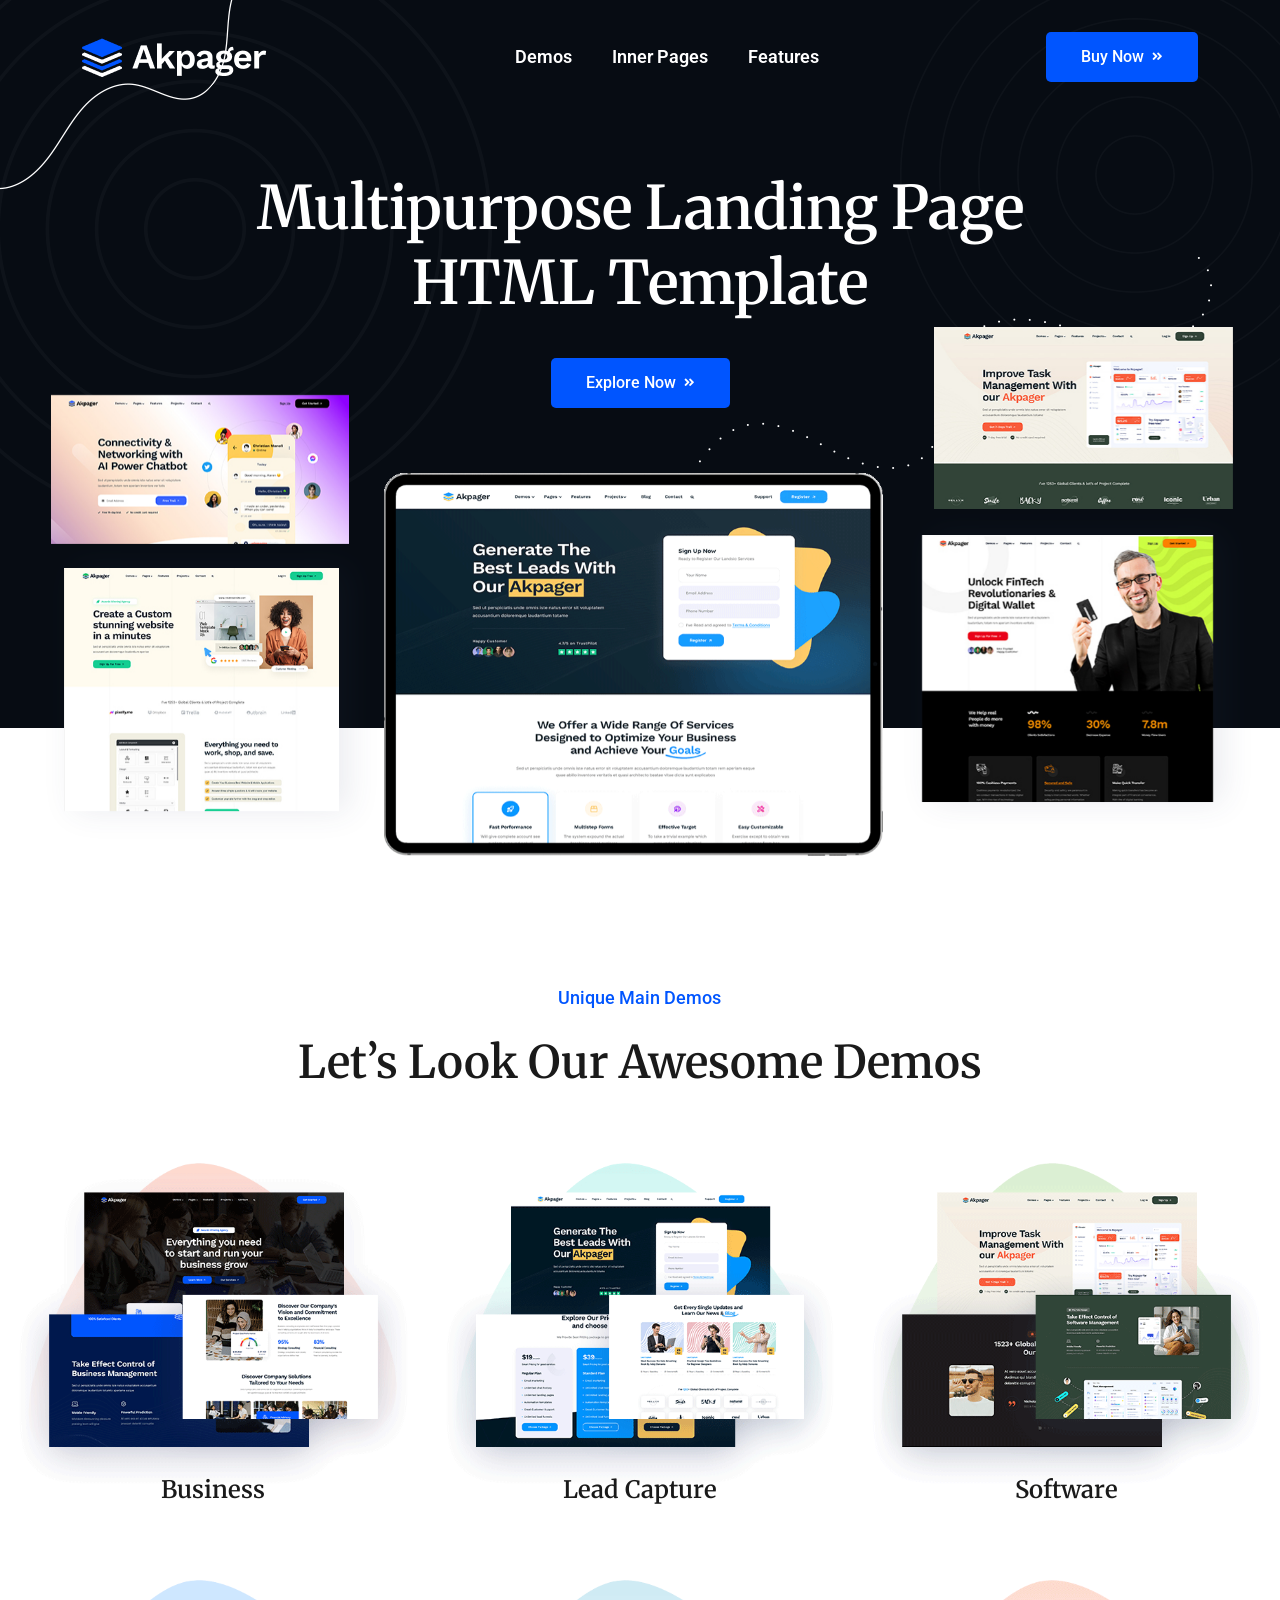
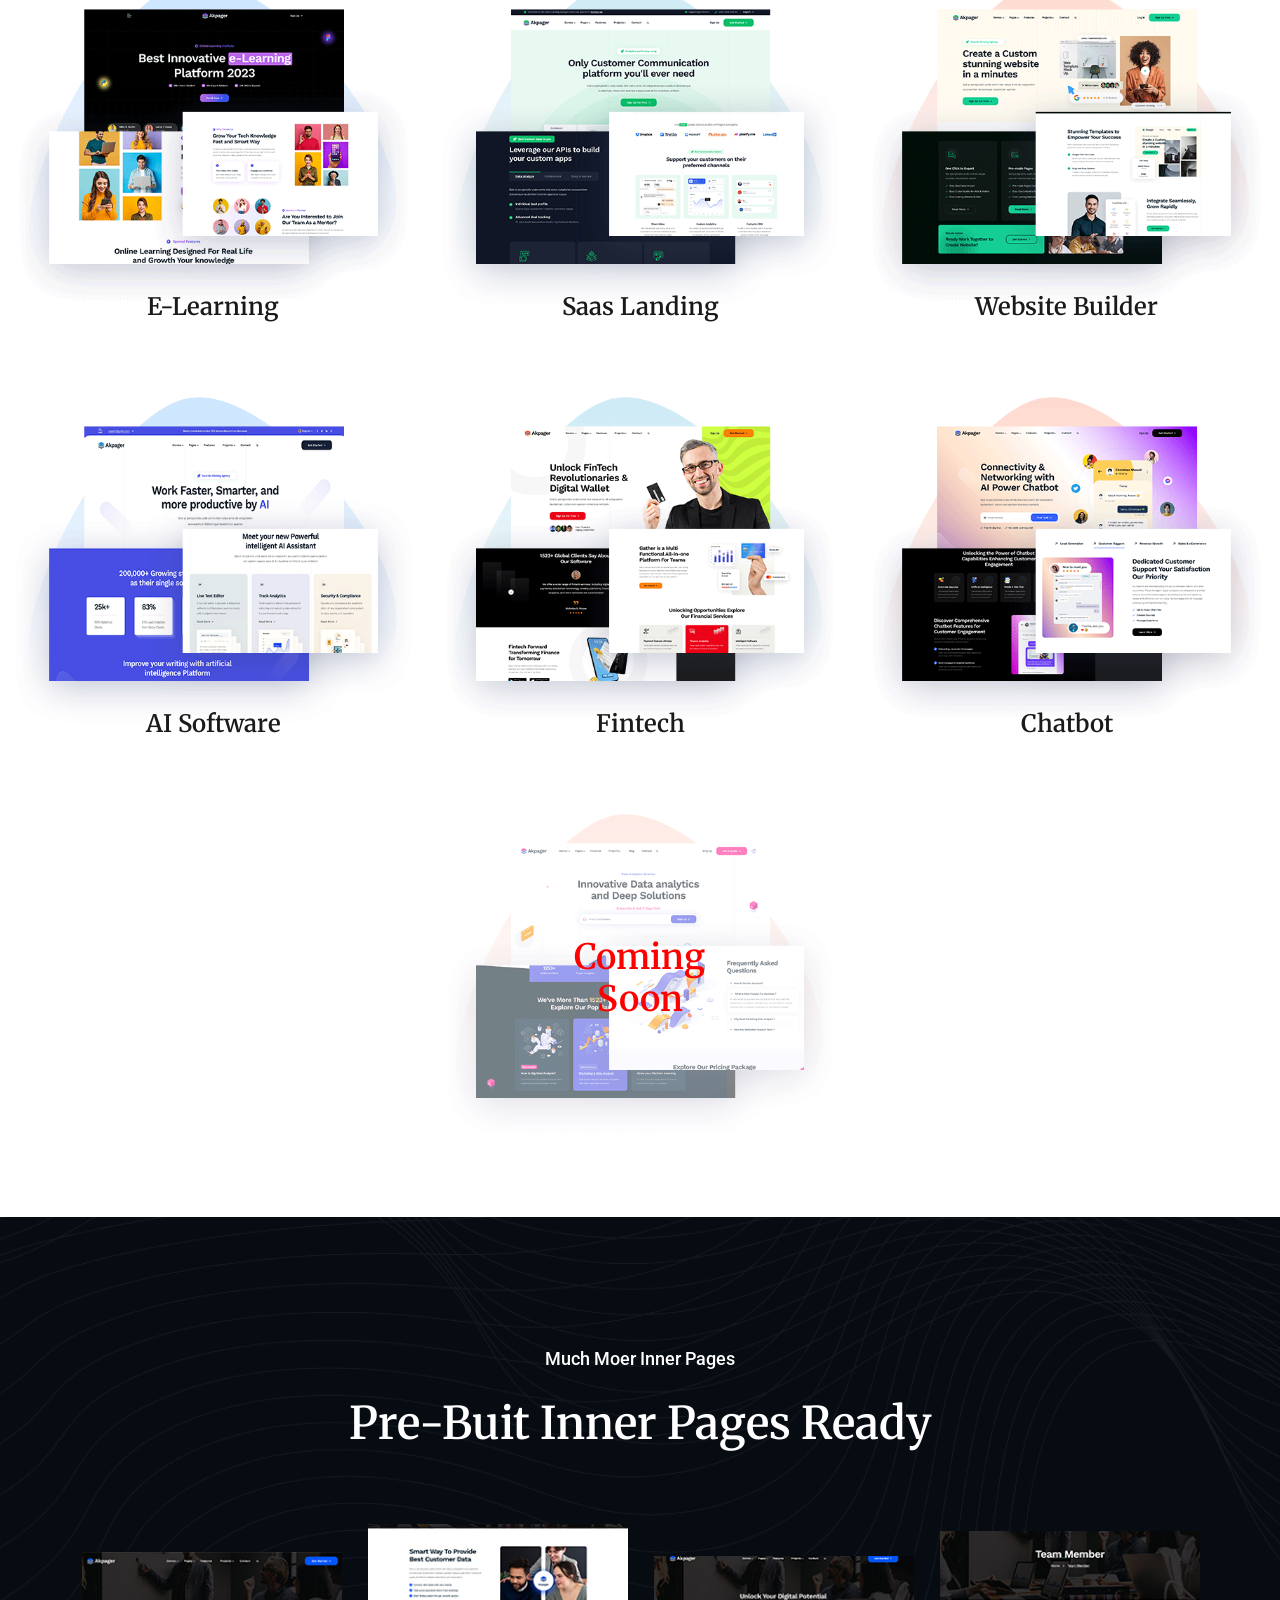
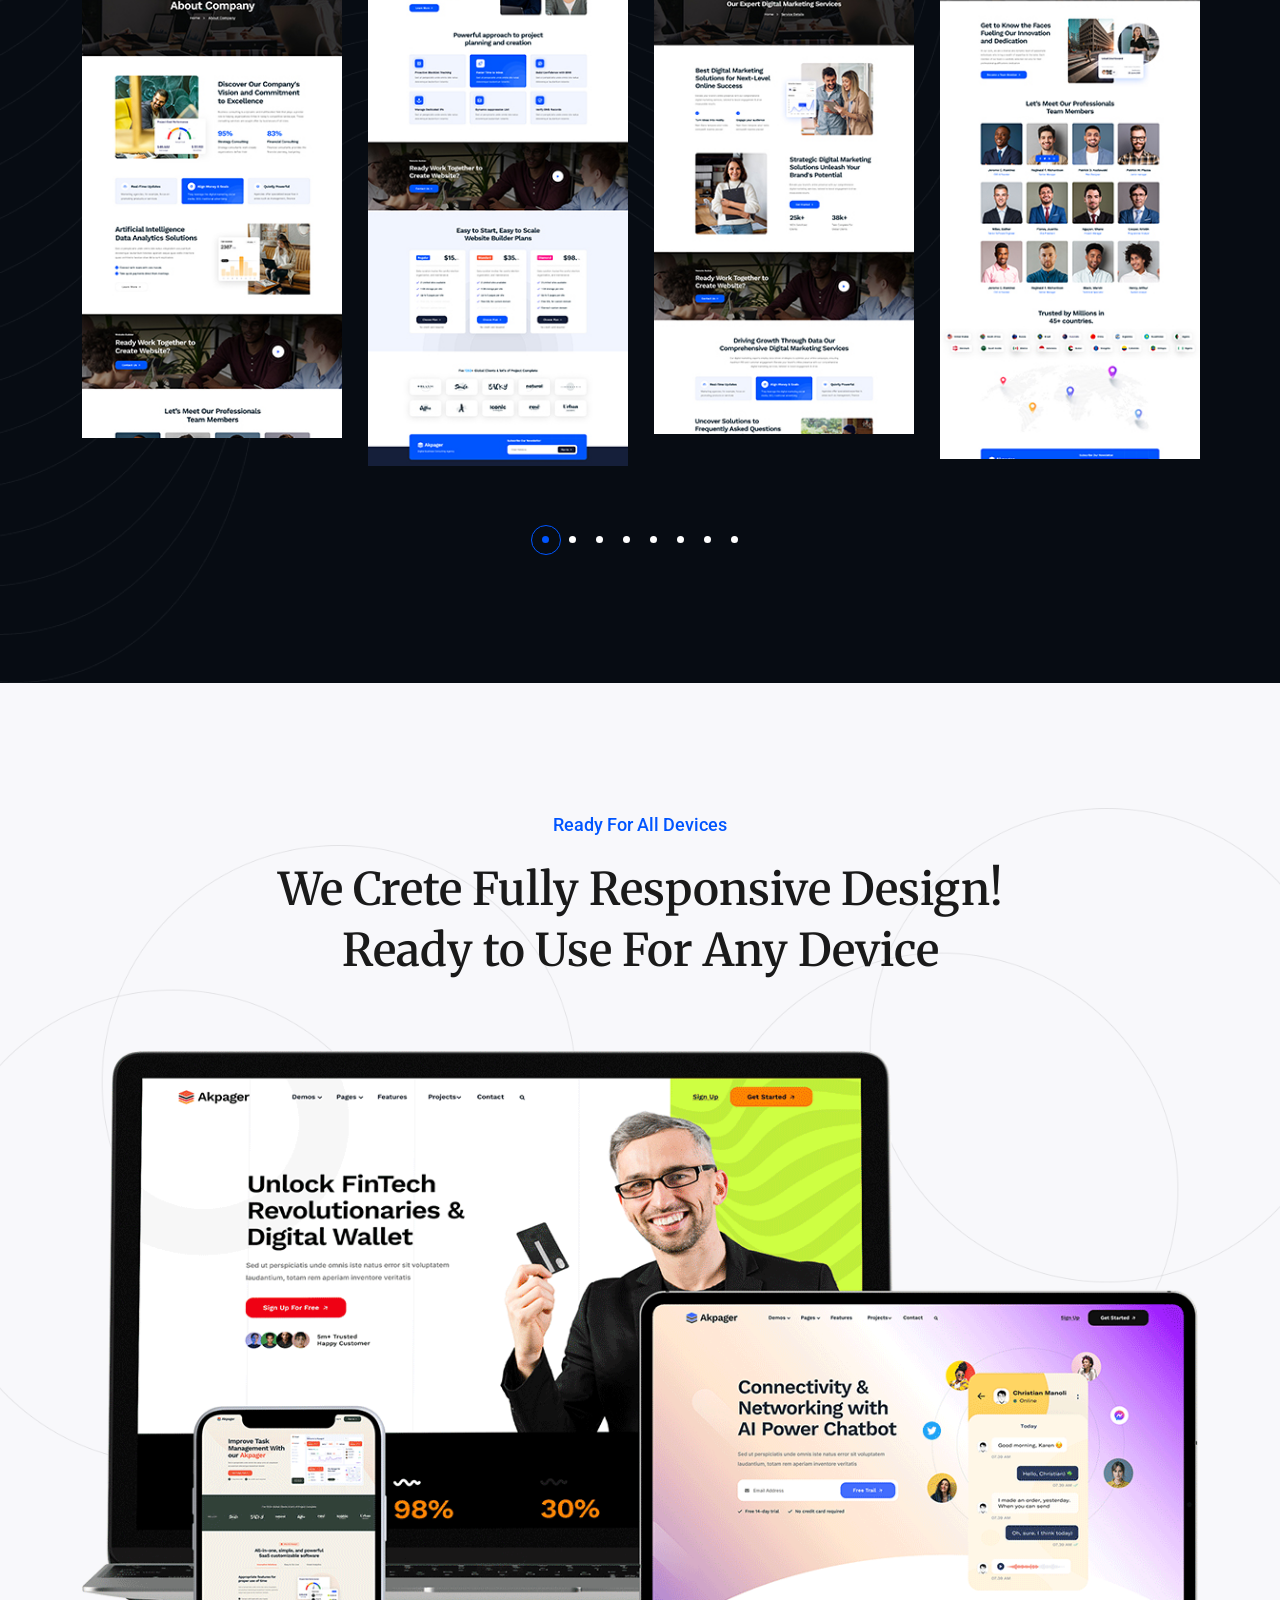
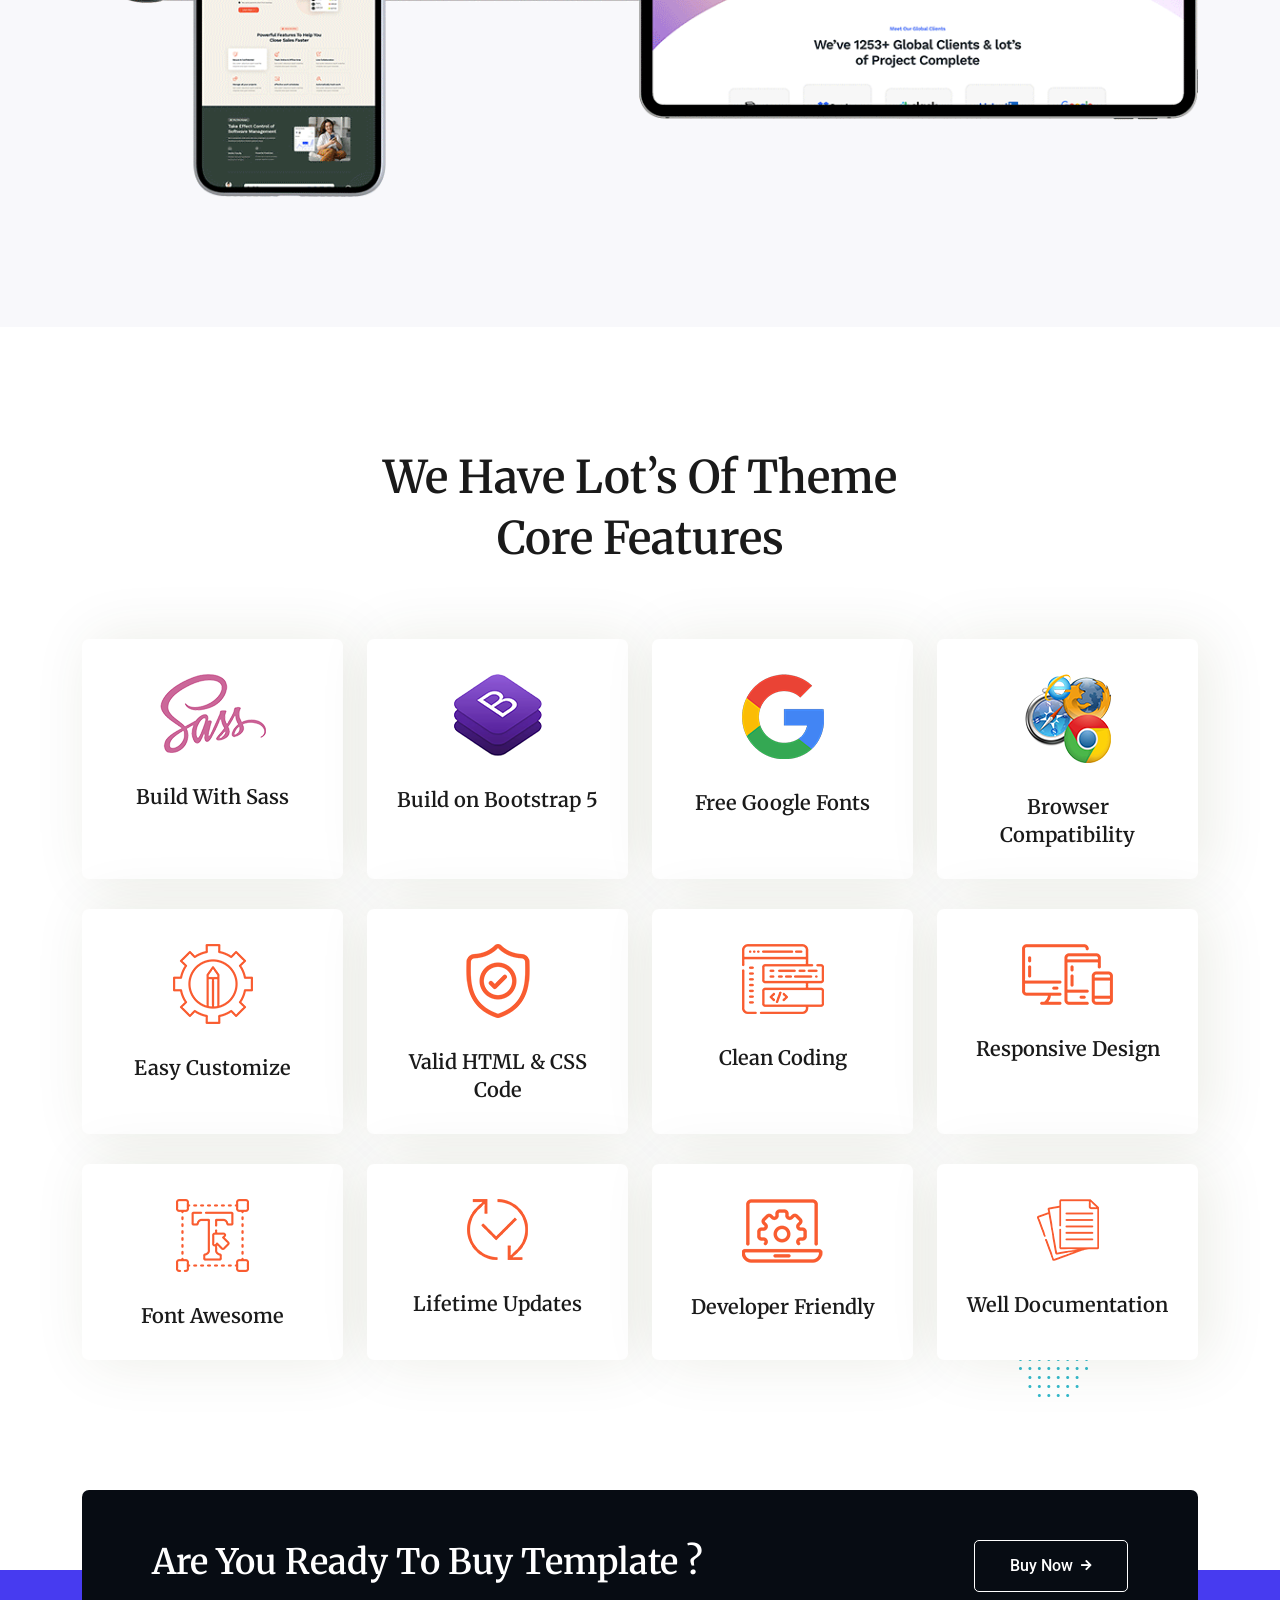
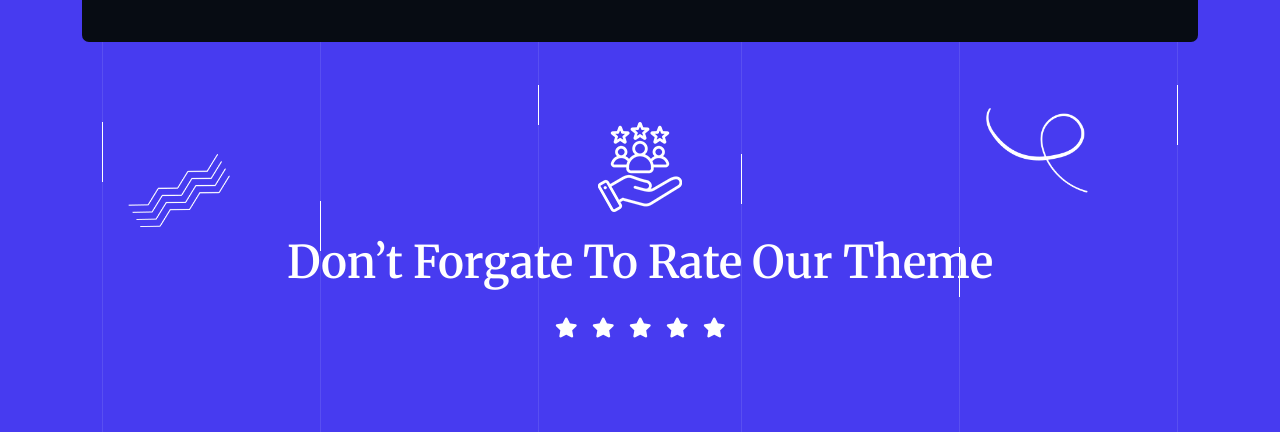
<file: index.html>
<!DOCTYPE html>
<html lang="en">


<!-- Mirrored from webtendtheme.net/html/2024/akpager_landing_html/index.html by HTTrack Website Copier/3.x [XR&CO'2014], Fri, 17 May 2024 14:06:58 GMT -->
<head>
    <meta charset="UTF-8">
    <meta http-equiv="X-UA-Compatible" content="IE=edge">
    <meta name="viewport" content="width=device-width, initial-scale=1, maximum-scale=1">

    <title>Akpager - Multipurpose Landing Page HTML Template</title>

    <link rel="shortcut icon" href="assets/img/favicon.png" type="image/x-icon">
    <link href="https://fonts.googleapis.com/css2?family=Merriweather:wght@400;700&amp;family=Roboto:wght@400;500;700&amp;display=swap" rel="stylesheet">
    <link rel="stylesheet" href="assets/css/fontawesome.5.9.0.min.css">
    <link rel="stylesheet" href="assets/css/animate.min.css">
    <link rel="stylesheet" href="assets/css/bootstrap.min.css">
    <link rel="stylesheet" href="assets/css/spacing.min.css">
    <link rel="stylesheet" href="assets/css/slick.min.css">
    <link rel="stylesheet" href="assets/css/menu.css">
    <link rel="stylesheet" href="assets/css/style.css">
    <link rel="stylesheet" href="assets/css/responsive.css">


    <!--[if lt IE 9]><script src="https://cdnjs.cloudflare.com/ajax/libs/html5shiv/3.7.3/html5shiv.js"></script><![endif]-->
    <!--[if lt IE 9]><script src="js/respond.js"></script><![endif]-->

</head>

<body>

    <div class="page-wrapper">

        <!-- Preloader -->
        <div class="preloader">
            <img class="preloader-image" src="assets/img/preloader.png" alt="Preloader">
        </div>


        <!-- Header Part Start -->
        <header class="main-header menu-absolute">
           
            <!--Header-Upper-->
            <div class="header-upper py-30">
                <div class="container clearfix">

                    <div class="header-inner">
                        <div class="logo-outer">
                            <div class="logo"><a href="index.html"><img src="assets/img/logo.png" alt="Logo"></a></div>
                        </div>
                        
                        <div class="nav-outer clearfix">
                            <!-- Main Menu -->
                            <nav class="main-menu navbar-expand-lg">
                                <div class="navbar-header">
                                   <div class="logo-mobile"><a href="index.html"><img src="assets/img/logo.png" alt="Logo"></a></div>
                                    <!-- Toggle Button -->
                                    <button type="button" class="navbar-toggle" data-bs-toggle="collapse" data-bs-target=".navbar-collapse">
                                        <span class="icon-bar"></span>
                                        <span class="icon-bar"></span>
                                        <span class="icon-bar"></span>
                                    </button>
                                </div>

                                <div class="navbar-collapse collapse clearfix">
                                    <ul class="navigation clearfix">
                                        <li><a href="#demos">Demos</a></li>
                                        <li><a href="#innerPages">Inner pages</a></li>
                                        <li><a href="#features">Features</a></li>
                                    </ul>
                                </div>

                            </nav>
                            <!-- Main Menu End-->
                        </div>
                        
                        <div class="header-btn">
                            <a href="https://themeforest.net/item/akpager-multipurpose-landing-page-html-template/50766606" class="theme-btn">Buy Now <i class="fas fa-angle-double-right"></i></a>
                        </div>
                    </div>

                </div>
            </div>
            <!--End Header Upper-->

        </header>
        <!-- Header Part End -->
        
        
        <!-- Hero Part Start -->
        <section class="hero-section pt-170 rpt-140 mb-100">
            <div class="container">
                <div class="row justify-content-center">
                    <div class="col-xl-10">
                        <div class="hero-content text-white text-center">
                            <h1>Multipurpose Landing Page HTML Template</h1>
                            <a href="https://webtendtheme.net/html/2024/akpager/index2.html" class="theme-btn mt-30">Explore Now <i class="fas fa-angle-double-right"></i></a>
                        </div>
                    </div>
                </div>
            </div>

            <div class="hero-images" id="scene">
                <div class="one" data-depth="0.2">
                    <img class="wow slideInnew delay-0-2s" src="assets/img/hero/hero1.jpg" alt="hero img">
                </div>
                <div class="two" data-depth="0.3">
                    <img class="wow slideInnew delay-0-3s" src="assets/img/hero/hero2.jpg" alt="hero img">
                </div>
                <div class="three" data-depth="0.6">
                    <img class="wow slideInnew delay-0-4s" src="assets/img/hero/hero3.png" alt="hero img">
                </div>
                <div class="four" data-depth="0.4">
                    <img class="wow slideInnew delay-0-5s" src="assets/img/hero/hero4.jpg" alt="hero img">
                </div>
                <div class="five" data-depth="0.5">
                    <img class="wow slideInnew delay-0-5s" src="assets/img/hero/hero5.jpg" alt="hero img">
                </div>
            </div>

            <div class="hero-shapes">
                <img class="one" src="assets/img/hero/circle-one.png" alt="Shape">
                <img class="two" src="assets/img/hero/wave-one.png" alt="Shape">
                <img class="three" src="assets/img/hero/circle-two.png" alt="Shape">
                <img class="four" src="assets/img/hero/wave-two.png" alt="Shape">
            </div>
        </section>
        <!-- Hero Part End -->
        
        
        <!-- Demo Sections Start -->
        <section id="demos" class="demo-section pt-30">
            <div class="container-fluid">
                <div class="row justify-content-center">
                    <div class="col-lg-8">
                        <div class="section-title text-center mb-70">
                            <span class="sub-title">Unique Main Demos</span>
                            <h2>Let’s Look Our Awesome Demos</h2>
                        </div>
                    </div>
                </div>
               
                <div class="row justify-content-center">
                    <div class="col-lg-4 col-md-6">
                        <div class="single-hp-item">
                            <a href="https://webtendtheme.net/html/2024/akpager/index.html">
                                <img src="assets/img/hp/hp1.png" alt="Home Page">
                                <h4>Business</h4>
                            </a>
                        </div>
                    </div>
                    <div class="col-lg-4 col-md-6">
                        <div class="single-hp-item">
                            <a href="https://webtendtheme.net/html/2024/akpager/index2.html">
                                <img src="assets/img/hp/hp2.png" alt="Home Page">
                                <h4>Lead Capture</h4>
                            </a>
                        </div>
                    </div>
                    
                    <div class="col-lg-4 col-md-6">
                        <div class="single-hp-item">
                            <a href="https://webtendtheme.net/html/2024/akpager/index3.html">
                                <img src="assets/img/hp/hp3.png" alt="Home Page">
                                <h4>Software</h4>
                            </a>
                        </div>
                    </div>
                    
                    <div class="col-lg-4 col-md-6">
                        <div class="single-hp-item">
                            <a href="https://webtendtheme.net/html/2024/akpager/index3.html">
                                <img src="assets/img/hp/hp4.png" alt="Home Page">
                                <h4>E-Learning </h4>
                            </a>
                        </div>
                    </div>
                    
                    <div class="col-lg-4 col-md-6">
                        <div class="single-hp-item">
                            <a href="https://webtendtheme.net/html/2024/akpager/index5.html">
                                <img src="assets/img/hp/hp5.png" alt="Home Page">
                                <h4>Saas Landing</h4>
                            </a>
                        </div>
                    </div>
                    
                    <div class="col-lg-4 col-md-6">
                        <div class="single-hp-item">
                            <a href="https://webtendtheme.net/html/2024/akpager/index7.html">
                                <img src="assets/img/hp/hp6.png" alt="Home Page">
                                <h4>Website Builder </h4>
                            </a>
                        </div>
                    </div>
                    
                    <div class="col-lg-4 col-md-6">
                        <div class="single-hp-item">
                            <a href="https://webtendtheme.net/html/2024/akpager/index6.html">
                                <img src="assets/img/hp/hp7.png" alt="Home Page">
                                <h4>AI Software</h4>
                            </a>
                        </div>
                    </div>
                    
                    <div class="col-lg-4 col-md-6">
                        <div class="single-hp-item">
                            <a href="https://webtendtheme.net/html/2024/akpager/index8.html">
                                <img src="assets/img/hp/hp8.png" alt="Home Page">
                                <h4>Fintech </h4>
                            </a>
                        </div>
                    </div>
                    
                    <div class="col-lg-4 col-md-6">
                        <div class="single-hp-item">
                            <a href="https://webtendtheme.net/html/2024/akpager/index9.html">
                                <img src="assets/img/hp/hp9.png" alt="Home Page">
                                <h4>Chatbot </h4>
                            </a>
                        </div>
                    </div>
                    
                    <div class="col-lg-4 col-md-6">
                        <div class="single-hp-item coming-item">
                            <img src="assets/img/hp/hp10.png" alt="Home Page">
                            <h3 class="coming-soon-text">Coming Soon</h3>
                        </div>
                    </div>
                    
                </div>
            </div>
            
        </section>
        <!-- Demo Sections End -->

        
        <!-- Inner pages section Start -->
        <section id="innerPages" class="inner-pages py-130" style="background-image: url(assets/img/inner/inner-pages-bg.png);">
            <div class="container">
               <div class="row justify-content-center">
                   <div class="col-lg-8">
                        <div class="section-title text-white text-center mb-70">
                            <span class="sub-title">Much Moer Inner Pages</span>
                            <h2>Pre-Buit Inner Pages Ready</h2>
                        </div>
                    </div>
               </div>
                <div class="inner-pages-slider">
                    <a href="https://webtendtheme.net/html/2024/akpager/about.html" class="inner-page-item">
                        <img src="assets/img/inner/ip1.jpg" alt="Inner Page">
                    </a>
                    <a href="https://webtendtheme.net/html/2024/akpager/team.html" class="inner-page-item">
                        <img src="assets/img/inner/ip2.jpg" alt="Inner Page">
                    </a>
                    <a href="https://webtendtheme.net/html/2024/akpager/pricing.html" class="inner-page-item">
                        <img src="assets/img/inner/ip3.jpg" alt="Inner Page">
                    </a>
                    <a href="https://webtendtheme.net/html/2024/akpager/portfolio.html" class="inner-page-item">
                        <img src="assets/img/inner/ip4.jpg" alt="Inner Page">
                    </a>
                    <a href="https://webtendtheme.net/html/2024/akpager/services.html" class="inner-page-item">
                        <img src="assets/img/inner/ip1.jpg" alt="Inner Page">
                    </a>
                    <a href="https://webtendtheme.net/html/2024/akpager/team.html" class="inner-page-item">
                        <img src="assets/img/inner/ip2.jpg" alt="Inner Page">
                    </a>
                    <a href="https://webtendtheme.net/html/2024/akpager/service-details.html" class="inner-page-item">
                        <img src="assets/img/inner/ip3.jpg" alt="Inner Page">
                    </a>
                    <a href="https://webtendtheme.net/html/2024/akpager/portfolio.html" class="inner-page-item">
                        <img src="assets/img/inner/ip4.jpg" alt="Inner Page">
                    </a>
                </div>
            </div>
        </section>
        <!-- Inner pages section End -->
           
       
        <!-- Respnsive Device section Start -->
        <section class="responsive-devices py-130">
            <div class="container">
               <div class="row justify-content-center">
                   <div class="col-xl-8 col-lg-10">
                        <div class="section-title text-center mb-70">
                            <span class="sub-title">Ready For All Devices</span>
                            <h2>We Crete Fully Responsive Design! Ready to Use For Any Device</h2>
                        </div>
                    </div>
               </div>
                <div class="responsive-device-image text-center">
                    <img src="assets/img/responsive/responsive-devices.png" alt="Responsive Devices">
                </div>
            </div>
            
            <div class="responsive-device-shape">
                <img class="one" src="assets/img/responsive/circle.png" alt="Circle">
                <img class="two" src="assets/img/responsive/circle.png" alt="Circle">
            </div>
        </section>
        <!-- Respnsive Device section End -->
     

        <!-- Features Sections Start -->
        <section id="features" class="features-section pt-120 pb-100">
            <div class="container">
                <div class="row justify-content-center">
                    <div class="col-xl-6 col-lg-7">
                        <div class="section-title text-center mb-70">
                            <h2>We Have Lot’s Of Theme Core Features</h2>
                        </div>
                    </div>
                </div>
               
                <div class="row">
                    <div class="col-xl-3 col-md-4 col-sm-6">
                        <div class="feature-item">
                            <div class="icon">
                                <img src="assets/img/features/icon1.png" alt="Icon">
                            </div>
                            <h5>Build With Sass</h5>
                        </div>
                    </div>
                    <div class="col-xl-3 col-md-4 col-sm-6">
                        <div class="feature-item">
                            <div class="icon">
                                <img src="assets/img/features/icon2.png" alt="Icon">
                            </div>
                            <h5>Build on Bootstrap 5</h5>
                        </div>
                    </div>
                    <div class="col-xl-3 col-md-4 col-sm-6">
                        <div class="feature-item">
                            <div class="icon">
                                <img src="assets/img/features/icon3.png" alt="Icon">
                            </div>
                            <h5>Free Google Fonts</h5>
                        </div>
                    </div>
                    <div class="col-xl-3 col-md-4 col-sm-6">
                        <div class="feature-item">
                            <div class="icon">
                                <img src="assets/img/features/icon4.png" alt="Icon">
                            </div>
                            <h5>Browser Compatibility</h5>
                        </div>
                    </div>
                    <div class="col-xl-3 col-md-4 col-sm-6">
                        <div class="feature-item">
                            <div class="icon">
                                <img src="assets/img/features/icon5.png" alt="Icon">
                            </div>
                            <h5>Easy Customize</h5>
                        </div>
                    </div>
                    <div class="col-xl-3 col-md-4 col-sm-6">
                        <div class="feature-item">
                            <div class="icon">
                                <img src="assets/img/features/icon6.png" alt="Icon">
                            </div>
                            <h5>Valid HTML & CSS Code</h5>
                        </div>
                    </div>
                    <div class="col-xl-3 col-md-4 col-sm-6">
                        <div class="feature-item">
                            <div class="icon">
                                <img src="assets/img/features/icon7.png" alt="Icon">
                            </div>
                            <h5>Clean Coding</h5>
                        </div>
                    </div>
                    <div class="col-xl-3 col-md-4 col-sm-6">
                        <div class="feature-item">
                            <div class="icon">
                                <img src="assets/img/features/icon8.png" alt="Icon">
                            </div>
                            <h5>Responsive Design</h5>
                        </div>
                    </div>
                    <div class="col-xl-3 col-md-4 col-sm-6">
                        <div class="feature-item">
                            <div class="icon">
                                <img src="assets/img/features/icon9.png" alt="Icon">
                            </div>
                            <h5>Font Awesome</h5>
                        </div>
                    </div>
                    <div class="col-xl-3 col-md-4 col-sm-6">
                        <div class="feature-item">
                            <div class="icon">
                                <img src="assets/img/features/icon10.png" alt="Icon">
                            </div>
                            <h5>Lifetime Updates</h5>
                        </div>
                    </div>
                    <div class="col-xl-3 col-md-4 col-sm-6">
                        <div class="feature-item">
                            <div class="icon">
                                <img src="assets/img/features/icon11.png" alt="Icon">
                            </div>
                            <h5>Developer Friendly</h5>
                        </div>
                    </div>
                    <div class="col-xl-3 col-md-4 col-sm-6">
                        <div class="feature-item">
                            <div class="icon">
                                <img src="assets/img/features/icon12.png" alt="Icon">
                            </div>
                            <h5>Well Documentation</h5>
                        </div>
                    </div>
                </div>
            </div>
            <div class="feature-shapes">
                <img class="one" src="assets/img/features/dots-white.png" alt="Shape">
                <img class="two" src="assets/img/features/dots-blue.png" alt="Shape">
            </div>
        </section>
        <!-- Features Sections End -->
   
       
        <!-- Footer Sections Start -->
        <footer class="footer-section mt-80 pb-90">
            <div class="container">
                <div class="footer-top text-white">
                    <div class="row align-items-center">
                        <div class="col-lg-9 mb-15">
                            <h3>Are You Ready To Buy Template ?</h3>
                        </div>
                        <div class="col-lg-3 text-lg-end">
                            <a href="https://themeforest.net/item/akpager-multipurpose-landing-page-html-template/50766606" class="theme-btn style-two mb-15">Buy Now <i class="fas fa-arrow-right"></i></a>
                        </div>
                    </div>
                </div>
                <div class="row justify-content-center">
                    <div class="col-lg-9">
                        <div class="footer-content text-white text-center">
                           <div class="icon mb-20">
                               <img src="assets/img/footer/footer-icon.png" alt="Icon">
                           </div>
                            <div class="section-title mb-25">
                                <h2>Don’t Forgate To Rate Our Theme</h2>
                            </div>
                            <div class="ratting">
                                <i class="fas fa-star"></i>
                                <i class="fas fa-star"></i>
                                <i class="fas fa-star"></i>
                                <i class="fas fa-star"></i>
                                <i class="fas fa-star"></i>
                            </div>
                        </div>
                    </div>
                </div>
            </div>
            <div class="footer-shapes">
                <img class="one" src="assets/img/footer/shape-one.png" alt="Shape">
                <img class="two" src="assets/img/footer/shape-two.png" alt="Shape">
            </div>
            <div class="footer-lines">
                <span class="one"></span>
                <span class="two"></span>
                <span class="three"></span>
                <span class="four"></span>
                <span class="five"></span>
                <span class="six"></span>
            </div>
        </footer>
        <!-- Footer Sections End -->
   
   
    </div>

    <!-- All jS Files -->
    <script src="assets/js/jquery.min.js"></script>
    <script src="assets/js/bootstrap.min.js"></script>
    <script src="assets/js/parallax.min.js"></script>
    <script src="assets/js/slick.min.js"></script>
    <script src="assets/js/wow.min.js"></script>
    <script src="assets/js/main.js"></script>

</body>


<!-- Mirrored from webtendtheme.net/html/2024/akpager_landing_html/index.html by HTTrack Website Copier/3.x [XR&CO'2014], Fri, 17 May 2024 14:07:12 GMT -->
</html>
</file>
<file: assets/css/menu.css>
/****************************************************** */
/******************  Main Header style **************** */
/****************************************************** */
.main-header {
    position: relative;
    left: 0px;
    top: 0px;
    z-index: 999;
    width: 100%;
    -webkit-transition: all 500ms ease;
    transition: all 500ms ease;
}

.main-header.menu-absolute {
    position: absolute;
}

.header-right {
    color: white;
    margin-left: 80px;
}

.nav-outer {
    margin-left: auto;
    margin-right: auto;
}

.main-header .header-upper {
    position: relative;
    z-index: 5;
    width: 100%;
    top: 0;
    left: 0;
    -webkit-transition: all 500ms ease;
    transition: all 500ms ease;
}

.fixed-header .header-upper {
    position: fixed;
    padding-top: 10px;
    padding-bottom: 10px;
    animation: sticky 1s;
    -webkit-animation: sticky 1s;
    background: var(--heading-color);
    box-shadow: 0px 0px 30px 0px rgb(87 95 245 / 10%);
    -webkit-box-shadow: 0px 0px 30px 0px rgb(87 95 245 / 10%);
}

.header-inner {
    position: relative;
    display: flex;
    border-radius: 5px;
    align-items: center;
    justify-content: space-between;
}

.main-header .logo {
    position: relative;
    z-index: 9;
}

/** Header Main Menu */
.main-menu .navbar-collapse {
    padding: 0px;
}

.main-menu .navigation > li {
    float: left;
    display: flex;
    align-items: center;
}

.main-menu .navigation li.dropdown {
    padding-right: 10px;
}

.main-menu .navigation li.dropdown .dropdown-btn {
    position: absolute;
    right: 15px;
    top: 50%;
    cursor: pointer;
    font-size: 13px;
    transform: translateY(-50%);
}

.main-menu .navigation li a {
    position: relative;
    display: block;
    font-size: 18px;
    opacity: 1;
    font-weight: 600;
    text-transform: capitalize;
    -webkit-transition: all 500ms ease;
    transition: all 500ms ease;
}

.main-menu .navigation > li a {
    padding: 15px 20px;
}

.main-menu .navigation > li:last-child > a {
    padding-right: 0;
}

.main-menu .navigation > li > a,
.main-menu .navigation > li > .dropdown-btn {
    color: white;
}

.main-menu .navigation li .megamenu {
    position: absolute;
    left: 0px;
    top: 100%;
    width: 100%;
    z-index: 100;
    display: none;
    padding: 20px 0;
    background: #ffffff;
    -webkit-box-shadow: 2px 2px 5px 1px rgba(0, 0, 0, 0.05), -2px 0px 5px 1px rgba(0, 0, 0, 0.05);
    box-shadow: 2px 2px 5px 1px rgba(0, 0, 0, 0.05), -2px 0px 5px 1px rgba(0, 0, 0, 0.05);
}

.main-menu .navigation li .megamenu:after {
    display: block;
    clear: both;
    content: "";
}

.main-menu .navigation li .megamenu ul {
    display: block;
    position: relative;
    top: 0;
    width: 100%;
    -webkit-box-shadow: none;
    box-shadow: none;
}

.main-menu .navigation li ul {
    position: absolute;
    left: 0;
    top: 100%;
    min-width: 200px;
    z-index: 100;
    display: none;
    border-radius: 5px;
    background: #ffffff;
    -webkit-box-shadow: 2px 2px 5px 1px rgba(0, 0, 0, 0.05), -2px 0px 5px 1px rgba(0, 0, 0, 0.05);
    box-shadow: 2px 2px 5px 1px rgba(0, 0, 0, 0.05), -2px 0px 5px 1px rgba(0, 0, 0, 0.05);
}

.main-menu .navigation li ul li {
    width: 100%;
    padding: 2px 20px;
    border-bottom: 1px solid #f2f2f2;
}

.main-menu .navigation li ul li:last-child {
    border-bottom: none;
}

.main-menu .navigation li ul li a {
    padding: 5px 0px;
    line-height: 24px;
    font-weight: 500;
    text-transform: capitalize;
}

.main-menu .navigation li ul li ul {
    left: 100%;
    top: 0%;
}

.main-menu .navbar-header {
    display: none;
}

.main-menu .navbar-header .navbar-toggle {
    cursor: pointer;
    background: transparent;
}

.icon-bar {
    height: 2px;
    width: 30px;
    display: block;
    margin: 7px auto;
    background: white;
    border-radius: 2px;
}

/* Mobile Menu */
@media only screen and (max-width: 991px) {
    .header-btn,
    .logo-outer {
        display: none;
    }
    .header-inner {
        display: block;
    }
    .main-menu {
        width: 100%;
    }
    .main-menu .navbar-header {
        display: flex;
        align-items: center;
        justify-content: space-between;
    }
    .main-menu .navigation {
        overflow: auto;
        max-height: 310px;
        margin: 25px 0;
        background: white;
        border-bottom: 1px solid #f3f3f3;
    }

    .main-menu .navigation li {
        float: none;
        display: block;
        padding: 3px 0;
        border-top: 1px solid #f3f3f3;
    }
    .main-menu .navigation li.dropdown {
        padding-right: 0;
    }
    .main-menu .navigation li.dropdown .dropdown-btn {
        right: 10px;
        top: 0;
        width: 50px;
        height: 38px;
        line-height: 40px;
        text-align: center;
        transform: translate(0);
        border-left: 1px solid #f3f3f3;
    }
    
    .main-menu .navigation > li a,
    .main-menu .navigation > li .dropdown-btn {
        color: var(--heading-color);
    }
    
    .main-menu .navigation > li a:hover {
        color: var(--primary-color);
    }

    .main-menu .navigation li a {
        padding: 5px 20px;
        line-height: 22px;
        width: 100%;
        margin: 0;
        font-size: 15px;
        letter-spacing: 1px;
        border-width: 4px 0 4px;
        text-transform: capitalize;
    }

    .main-menu .navigation li .megamenu {
        position: relative;
        -webkit-box-shadow: none;
        box-shadow: none;
        width: 100%;
    }

    .main-menu .navigation li .megamenu .container {
        max-width: 100%;
    }

    .main-menu .navigation li .megamenu .row {
        margin: 0px;
    }

    .main-menu .navigation li ul {
        position: relative;
        display: none;
        width: 100%;
        -webkit-box-shadow: none;
        box-shadow: none;
        background: transparent;
    }

    .main-menu .navigation li ul:after {
        display: block;
        clear: both;
        content: "";
    }

    .main-menu .navigation li ul li {
        padding: 0 20px;
        border-bottom: none;
    }

    .main-menu .navigation li ul li a {
        padding: 8px 10px;
        line-height: 22px;
    }
    .main-menu .navigation li.dropdown li.dropdown .dropdown-btn {
        right: 20px;
    }
    .main-menu .navigation li ul li ul {
        left: auto;
    }
    
}
</file>
<file: assets/css/style.css>
/********************************************************** */
/********************  Landio Lnading ******************** */
/********************************************************* */
* {
    margin: 0;
    padding: 0;
    border: none;
    outline: none;
    -webkit-box-shadow: none;
    box-shadow: none;
}

:root {
    scroll-behavior: auto;
    --base-color: #1a1a1a;
    --heading-color: #1a1a1a;
    --primary-color: #0055ff;
    --base-font: "Roboto", sans-serif;
    --heading-font: "Merriweather", serif;
}

body {
    color: var(--base-color);
    font-size: 16px;
    font-weight: 400;
    line-height: 24px;
    font-family: var(--base-font);
}

a {
    color: var(--base-color);
    cursor: pointer;
    outline: none;
    -webkit-transition: 0.5s;
    transition: 0.5s;
    text-decoration: none;
}

a:focus,
a:visited {
    text-decoration: none;
    outline: none;
}

a:hover {
    text-decoration: none;
    color: var(--primary-color);
}

h1,
h2,
h3,
h4,
h5,
h6 {
    font-weight: 600;
    font-family: var(--heading-font);
}

h1,
h2,
h3,
h4,
h5,
h6,
h1 a,
h2 a,
h3 a,
h4 a,
h5 a,
h6 a {
    color: var(--heading-color);
}

.text-white p,
.text-white h1,
.text-white h2,
.text-white h3,
.text-white h4,
.text-white h5,
.text-white h6,
.text-white h1 a,
.text-white h2 a,
.text-white h3 a,
.text-white h4 a,
.text-white h5 a,
.text-white h6 a,
.text-white a:not(:hover) {
    color: white;
}

h1 {
    font-size: 60px;
    line-height: 1.25;
}

h2 {
    font-size: 45px;
    line-height: 1.35;
}

h3 {
    font-size: 35px;
}

h4 {
    font-size: 24px;
}

h5 {
    font-size: 20px;
    line-height: 1.4;
}

h6 {
    font-size: 16px;
}

ul,
li {
    list-style: none;
    padding: 0;
    margin: 0;
}

img {
    max-width: 100%;
    display: inline-block;
}

header:after,
section:after,
footer:after {
    display: block;
    clear: both;
    content: "";
}

/* Slick Dots */
.slick-dots {
    display: flex;
    margin-top: 60px;
    justify-content: center;
}

.slick-dots li {
    margin: 10px;
    cursor: pointer;
    transition: 0.3s;
    position: relative;
    height: 7px;
    width: 7px;
    border-radius: 50%;
    background: white;
}

.slick-dots li button {
    overflow: hidden;
    text-indent: 100px;
}

.slick-dots li:after {
    content: '';
    height: 0;
    width: 0;
    left: 50%;
    top: 50%;
    opacity: 0;
    transition: 0.3s;
    border-radius: 50%;
    position: absolute;
    transform: translate(-50%, -50%);
    border: 1px solid var(--primary-color);
}

.slick-dots li.slick-active {
    background: var(--primary-color);
}

.slick-dots li.slick-active:after {
    opacity: 1;
    height: 30px;
    width: 30px;
}

.slick-dots li button {
    text-indent: -900px;
}

/****************************************************** */
/****************** 02. Common Class ****************** */
/****************************************************** */
.page-wrapper {
    position: relative;
    margin: 0 auto;
    width: 100%;
    min-width: 300px;
    overflow: hidden;
}

/** Section Title style */
.section-title .sub-title {
    color: var(--primary-color);
    font-weight: 500;
    font-size: 18px;
    margin-bottom: 22px;
    display: inline-block;
}

.text-white .sub-title {
    color: white;
}

/** Button styles */
.theme-btn,
a.theme-btn {
    color: white;
    cursor: pointer;
    transition: 0.5s;
    font-weight: 500;
    text-align: center;
    padding: 13px 35px;
    border-radius: 5px;
    align-items: center;
    display: inline-flex;
    justify-content: center;
    background: var(--primary-color);
}

.theme-btn i,
a.theme-btn i {
    font-size: 12px;
    margin-left: 8px;
}

.theme-btn:hover,
a.theme-btn:hover {
    box-shadow: 0px 18px 20px rgba(38, 38, 38, 0.25);
}

.theme-btn.style-two,
a.theme-btn.style-two {
    border: 1px solid white;
    background: transparent;
}

.theme-btn.style-two:hover,
a.theme-btn.style-two:hover {
    background: var(--primary-color);
    border-color: var(--primary-color);
}
/*** Preloader style ** */
.preloader {
    position: fixed;
    background-color: var(--heading-color);
    background-position: center center;
    background-repeat: no-repeat;
    top: 0;
    left: 0;
    right: 0;
    bottom: 0;
    z-index: 99999999;
    display: -webkit-box;
    display: -ms-flexbox;
    display: flex;
    -webkit-box-pack: center;
    -ms-flex-pack: center;
    justify-content: center;
    -webkit-box-align: center;
    -ms-flex-align: center;
    align-items: center;
    text-align: center;
}

.preloader .preloader-image {
    -webkit-animation-fill-mode: both;
    animation-fill-mode: both;
    -webkit-animation-name: flipInY;
    animation-name: flipInY;
    -webkit-animation-duration: 2s;
    animation-duration: 2s;
    -webkit-animation-iteration-count: infinite;
    animation-iteration-count: infinite;
    background-blend-mode: multiply;
}

@-webkit-keyframes flipInY {
    0% {
        -webkit-transform: perspective(400px) rotateY(90deg);
        transform: perspective(400px) rotateY(90deg);
        opacity: 0;
    }
    40% {
        -webkit-transform: perspective(400px) rotateY(-10deg);
        transform: perspective(400px) rotateY(-10deg);
    }
    70% {
        -webkit-transform: perspective(400px) rotateY(10deg);
        transform: perspective(400px) rotateY(10deg);
    }
    100% {
        -webkit-transform: perspective(400px) rotateY(0);
        transform: perspective(400px) rotateY(0);
        opacity: 1;
    }
}
@keyframes flipInY {
    0% {
        -webkit-transform: perspective(400px) rotateY(90deg);
        -ms-transform: perspective(400px) rotateY(90deg);
        transform: perspective(400px) rotateY(90deg);
        opacity: 0;
    }
    40% {
        -webkit-transform: perspective(400px) rotateY(-10deg);
        -ms-transform: perspective(400px) rotateY(-10deg);
        transform: perspective(400px) rotateY(-10deg);
    }
    70% {
        -webkit-transform: perspective(400px) rotateY(10deg);
        -ms-transform: perspective(400px) rotateY(10deg);
        transform: perspective(400px) rotateY(10deg);
    }
    100% {
        -webkit-transform: perspective(400px) rotateY(0);
        -ms-transform: perspective(400px) rotateY(0);
        transform: perspective(400px) rotateY(0);
        opacity: 1;
    }
}

/****************************************************** */
/********************* Hero Area ********************** */
/****************************************************** */
.hero-section {
    position: relative;
    z-index: 1;
}

.hero-section:after {
    position: absolute;
    content: '';
    width: 100%;
    height: 85%;
    z-index: -2;
    left: 0;
    top: 0;
    background: #070c13;
}

.hero-images {
    height: 0;
    padding-top: 35%;
    position: relative;
}

.hero-images .one {
    left: 4% !important;
    width: 23.3%;
    top: -3% !important;
    position: absolute !important;
}

.hero-images .two {
    left: 5% !important;
    top: auto !important;
    bottom: 10%;
    width: 21.5%;
    box-shadow: 10px 0 30px rgba(58, 65, 111, 0.1);
}

.hero-images .three {
    left: 30% !important;
    top: auto !important;
    bottom: 0;
    width: 39%;
}

.hero-images .four {
    left: 73% !important;
    top: -18% !important;
    width: 23.3%;
}

.hero-images .five {
    left: 72% !important;
    top: auto !important;
    bottom: 12%;
    width: 22.8%;
    box-shadow: 10px 0 30px rgba(58, 65, 111, 0.1);
}

.hero-shapes img {
    z-index: -1;
    max-width: 50%;
    position: absolute;
}

.hero-shapes .one {
    left: -8%;
    top: -8%;
    animation: 5s zoomIn infinite;
}

.hero-shapes .two {
    left: -2%;
    top: -2%;
    max-width: 30%;
}

.hero-shapes .three {
    top: -7%;
    right: -7%;
    animation: 5s zoomIn infinite;
    animation-delay: 2.5s;
}

.hero-shapes .four {
    left: 45%;
    top: 30%;
}

/****************************************************** */
/********************* Demo Area ********************** */
/****************************************************** */
.single-hp-item {
    position: relative;
    text-align: center;
    margin-bottom: 75px;
}

.single-hp-item h4 {
    margin-top: -15px;
}

.single-hp-item.coming-item *:not(.coming-soon-text) {
    opacity: 0.55;
}

.single-hp-item .coming-soon-text {
    margin-bottom: 0;
    position: absolute;
    left: 50%;
    top: 50%;
    color: red;
    transform: translate(-50%, -50%);
}

/****************************************************** */
/********************* Inner Pages ******************** */
/****************************************************** */
.inner-pages {
    background-size: cover;
    background-color: #070c13;
}

.inner-pages-slider .slick-track {
    display: flex;
    align-items: center;
}

.inner-pages-slider {
    margin-left: -13px;
    margin-right: -13px;
}

.inner-pages-slider .inner-page-item {
    margin-right: 13px;
    margin-left: 13px;
}

.inner-page-item img {
    width: 100%;
}

/****************************************************** */
/****************** Responsive Device ***************** */
/****************************************************** */
.responsive-devices {
    background: #f8f8fb;
    position: relative;
    z-index: 1;
}

.responsive-device-shape img {
    position: absolute;
    z-index: -1;
    max-width: 50%
}

.responsive-device-shape .one {
    top: 13%;
    left: -5%;
    animation: 50s shapeAnimationOne infinite;
}

.responsive-device-shape .two {
    top: 10%;
    right: -5%;
    animation: 60s shapeAnimationTwo infinite;
}

/****************************************************** */
/******************** Feature Area ******************** */
/****************************************************** */
.features-section {
    position: relative;
    z-index: 1;
}

.feature-item {
    text-align: center;
    margin-bottom: 30px;
    background: white;
    border-radius: 7px;
    padding: 35px 20px 22px;
    height: calc(100% - 30px);
    box-shadow: 10px 0 60px rgba(58, 65, 11, 0.1);
}

.feature-item .icon {
    margin-bottom: 30px;
}

.feature-shapes img {
    position: absolute;
    z-index: -1;
}

.feature-shapes .one {
    top: 15%;
    right: 15%;
    animation: 20s moveLeftRight infinite;
}

.feature-shapes .two {
    bottom: 8%;
    right: 15%;
    animation: 20s down-up-two infinite;
}

/****************************************************** */
/******************** Main Footer ********************* */
/****************************************************** */
.footer-section {
    z-index: 1;
    position: relative;
    background: #473bf0;
}

.footer-top {
    border-radius: 7px;
    background: #070c13;
    padding: 50px 70px 35px;
    transform: translateY(-80px);
}

.ratting i {
    margin: 0 5px;
    font-size: 20px;
}

.footer-shapes img {
    position: absolute;
    z-index: -1;
    max-width: 8%;
}

.footer-shapes .one {
    top: 40%;
    left: 10%;
    animation: 15s down-up-two infinite;
}

.footer-shapes .two {
    top: 30%;
    right: 15%;
    animation: 20s moveLeftRight infinite;
}

.footer-lines span {
    height: 100%;
    width: 1px;
    top: 0;
    z-index: -1;
    overflow-y: hidden;
    position: absolute;
    background: rgba(255, 255, 255, 0.1);
}

.footer-lines span:after {
    content: '';
    height: 50px;
    width: 2px;
    position: absolute;
    background: white;
    z-index: -1;
    left: -0.5px;
    animation: 20s slideUpDown infinite;
}


.footer-lines .one {
    left: 8%;
}

.footer-lines .one:after {
    top: 33%;
    height: 60px;
    animation-delay: 0.5s;
}

.footer-lines .two {
    left: 25%;
}

.footer-lines .two:after {
    top: 50%;
    animation-delay: 1s;
}

.footer-lines .three {
    left: 42%;
}

.footer-lines .three:after {
    top: 25%;
    height: 40px;
}

.footer-lines .four {
    right: 42%;
}

.footer-lines .four:after {
    top: 40%;
    animation-delay: 2s;
}

.footer-lines .five {
    right: 25%;
}

.footer-lines .five:after {
    top: 60%;
    animation-delay: 0.5s;
}

.footer-lines .six {
    right: 8%;
}

.footer-lines .six:after {
    top: 25%;
    height: 60px;
    animation-delay: 3s;
}

/****************************************************** */
/****************** Custom Animations ***************** */
/****************************************************** */
/* Menu Sticky */
@-webkit-keyframes sticky {
    0% {
        top: -100px;
    }

    100% {
        top: 0;
    }
}

@keyframes sticky {
    0% {
        top: -100px;
    }

    100% {
        top: 0;
    }
}


@keyframes slideUpDown {
    0% {
        -webkit-transform: translate(0px, 0px);
        transform: translate(0px, 0px);
    }

    50% {
        -webkit-transform: translateY(-150px);
        transform: translateY(-150px);
    }

    100% {
        -webkit-transform: translate(0px, 0px);
        transform: translate(0px, 0px);
    }
}

@keyframes shapeAnimationOne {
    0% {
        -webkit-transform: translate(0px, 0px) rotate(0deg);
        transform: translate(0px, 0px) rotate(0deg);
    }

    25% {
        -webkit-transform: translate(0px, 150px) rotate(90deg);
        transform: translate(0px, 150px) rotate(90deg);
    }

    50% {
        -webkit-transform: translate(150px, 150px) rotate(180deg);
        transform: translate(150px, 150px) rotate(180deg);
    }

    75% {
        -webkit-transform: translate(150px, 0px) rotate(270deg);
        transform: translate(150px, 0px) rotate(270deg);
    }

    100% {
        -webkit-transform: translate(0px, 0px) rotate(360deg);
        transform: translate(0px, 0px) rotate(360deg);
    }
}

@keyframes shapeAnimationTwo {
    0% {
        -webkit-transform: translate(0px, 0px) rotate(0deg);
        transform: translate(0px, 0px) rotate(0deg);
    }

    25% {
        -webkit-transform: translate(-150px, -0px) rotate(270deg);
        transform: translate(-150px, -0px) rotate(270deg);
    }

    50% {
        -webkit-transform: translate(-150px, -150px) rotate(180deg);
        transform: translate(-150px, -150px) rotate(180deg);
    }

    75% {
        -webkit-transform: translate(-0px, -150px) rotate(90deg);
        transform: translate(-0px, -150px) rotate(90deg);
    }

    100% {
        -webkit-transform: translate(0px, 0px) rotate(360deg);
        transform: translate(0px, 0px) rotate(360deg);
    }
}

@keyframes shapeAnimationThree {
    0% {
        -webkit-transform: translate(0px, 0px) rotate(0deg);
        transform: translate(0px, 0px) rotate(0deg);
    }

    25% {
        -webkit-transform: translate(50px, 150px) rotate(90deg);
        transform: translate(50px, 150px) rotate(90deg);
    }

    50% {
        -webkit-transform: translate(150px, 150px) rotate(180deg);
        transform: translate(150px, 150px) rotate(180deg);
    }

    75% {
        -webkit-transform: translate(150px, 50px) rotate(270deg);
        transform: translate(150px, 50px) rotate(270deg);
    }

    100% {
        -webkit-transform: translate(0px, 0px) rotate(360deg);
        transform: translate(0px, 0px) rotate(360deg);
    }
}

@keyframes shapeAnimationFour {
    0% {
        -webkit-transform: translate(0px, 0px) rotate(0deg);
        transform: translate(0px, 0px) rotate(0deg);
    }

    25% {
        -webkit-transform: translate(-150px -50px) rotate(90deg);
        transform: translate(-150px -50px) rotate(90deg);
    }

    50% {
        -webkit-transform: translate(-150px, -150px) rotate(180deg);
        transform: translate(-150px, -150px) rotate(180deg);
    }

    75% {
        -webkit-transform: translate(-50px, -150px) rotate(270deg);
        transform: translate(-50px, -150px) rotate(270deg);
    }

    -webkit-transform: translate(0px, 0px) rotate(360deg);
    transform: translate(0px, 0px) rotate(360deg);
}


@keyframes shapeAnimationFive {
    0% {
        -webkit-transform: translate(0px, 0px) rotate(0deg);
        transform: translate(0px, 0px) rotate(0deg);
    }

    25% {
        -webkit-transform: translate(-100px -100px) rotate(90deg);
        transform: translate(-100px -100px) rotate(90deg);
    }

    50% {
        -webkit-transform: translate(100px, 50px) rotate(180deg);
        transform: translate(100px, 50px) rotate(180deg);
    }

    75% {
        -webkit-transform: translate(-100px, 150px) rotate(270deg);
        transform: translate(-100px, 150px) rotate(270deg);
    }

    100% {
        -webkit-transform: translate(0px, 0px) rotate(360deg);
        transform: translate(0px, 0px) rotate(360deg);
    }
}


@-webkit-keyframes down-up-one {
    0% {
        -webkit-transform: rotateX(0deg) translateY(0px);
        transform: rotateX(0deg) translateY(0px);
    }

    50% {
        -webkit-transform: rotateX(0deg) translateY(25px);
        transform: rotateX(0deg) translateY(25px);
    }

    100% {
        -webkit-transform: rotateX(0deg) translateY(0px);
        transform: rotateX(0deg) translateY(0px);
    }
}

@keyframes down-up-one {
    0% {
        -webkit-transform: rotateX(0deg) translateY(0px);
        transform: rotateX(0deg) translateY(0px);
    }

    50% {
        -webkit-transform: rotateX(0deg) translateY(25px);
        transform: rotateX(0deg) translateY(25px);
    }

    100% {
        -webkit-transform: rotateX(0deg) translateY(0px);
        transform: rotateX(0deg) translateY(0px);
    }
}

@-webkit-keyframes down-up-two {
    0% {
        -webkit-transform: rotateX(0deg) translate(0px);
        transform: rotateX(0deg) translate(0px);
    }

    50% {
        -webkit-transform: rotateX(0deg) translate(25px, -25px);
        transform: rotateX(0deg) translate(25px, -25px);
    }

    100% {
        -webkit-transform: rotateX(0deg) translate(0px);
        transform: rotateX(0deg) translate(0px);
    }
}

@keyframes down-up-two {
    0% {
        -webkit-transform: rotateX(0deg) translate(0px);
        transform: rotateX(0deg) translate(0px);
    }

    50% {
        -webkit-transform: rotateX(0deg) translate(25px, -25px);
        transform: rotateX(0deg) translate(25px, -25px);
    }

    100% {
        -webkit-transform: rotateX(0deg) translate(0px);
        transform: rotateX(0deg) translate(0px);
    }
}

@-webkit-keyframes moveLeftRight {
    0% {
        -webkit-transform: translateX(0);
        transform: translateX(0);
    }

    50% {
        -webkit-transform: translateX(80px);
        transform: translateX(80px);
    }

    100% {
        -webkit-transform: translateX(0);
        transform: translateX(0);
    }
}

@keyframes moveLeftRight {
    0% {
        -webkit-transform: translateX(0);
        transform: translateX(0);
    }

    50% {
        -webkit-transform: translateX(80px);
        transform: translateX(80px);
    }

    100% {
        -webkit-transform: translateX(0);
        transform: translateX(0);
    }
}

.slideUpDown {
    animation: slideUpDown 20s infinite linear;
}

.shapeAnimationOne {
    animation: shapeAnimationOne 20s infinite linear;
}

.shapeAnimationTwo {
    animation: shapeAnimationTwo 20s infinite linear;
}

.shapeAnimationThree {
    animation: shapeAnimationThree 20s infinite linear;
}

.shapeAnimationFour {
    animation: shapeAnimationFour 20s infinite linear;
}

.shapeAnimationFive {
    animation: shapeAnimationFive 20s infinite linear;
}

.down-up-one {
    animation: down-up-one 10s infinite linear;
}

.down-up-two {
    animation: down-up-two 20s infinite linear;
}

.moveLeftRight {
    animation: moveLeftRight 20s infinite linear;
}

.rotated {
    animation: rotated 2s linear infinite;
}

@-webkit-keyframes rotated {
    0% {
        -webkit-transform: rotate(0deg);
    }

    100% {
        -webkit-transform: rotate(360deg);
    }
}

@keyframes rotated {
    0% {
        transform: rotate(0deg);
    }

    100% {
        transform: rotate(360deg);
    }
}

/* Animation Delay */
.delay-0-1s {
    -webkit-animation-delay: 0.1s;
    -o-animation-delay: 0.1s;
    animation-delay: 0.1s;
}

.delay-0-2s {
    -webkit-animation-delay: 0.2s;
    -o-animation-delay: 0.2s;
    animation-delay: 0.2s;
}

.delay-0-3s {
    -webkit-animation-delay: 0.3s;
    -o-animation-delay: 0.3s;
    animation-delay: 0.3s;
}

.delay-0-4s {
    -webkit-animation-delay: 0.4s;
    -o-animation-delay: 0.4s;
    animation-delay: 0.4s;
}

.delay-0-5s {
    -webkit-animation-delay: 0.5s;
    -o-animation-delay: 0.5s;
    animation-delay: 0.5s;
}

.delay-0-6s {
    -webkit-animation-delay: 0.6s;
    -o-animation-delay: 0.6s;
    animation-delay: 0.6s;
}

.delay-0-7s {
    -webkit-animation-delay: 0.7s;
    -o-animation-delay: 0.7s;
    animation-delay: 0.7s;
}

.delay-0-8s {
    -webkit-animation-delay: 0.8s;
    -o-animation-delay: 0.8s;
    animation-delay: 0.8s;
}

.delay-0-9s {
    -webkit-animation-delay: 0.9s;
    -o-animation-delay: 0.9s;
    animation-delay: 0.9s;
}

.delay-1-0s {
    -webkit-animation-delay: 1.0s;
    -o-animation-delay: 1.0s;
    animation-delay: 1.0s;
}

.delay-1-1s {
    -webkit-animation-delay: 1.1s;
    -o-animation-delay: 1.1s;
    animation-delay: 1.1s;
}

.delay-1-2s {
    -webkit-animation-delay: 1.2s;
    -o-animation-delay: 1.2s;
    animation-delay: 1.2s;
}

.delay-1-3s {
    -webkit-animation-delay: 1.3s;
    -o-animation-delay: 1.3s;
    animation-delay: 1.3s;
}

.delay-1-4s {
    -webkit-animation-delay: 1.4s;
    -o-animation-delay: 1.4s;
    animation-delay: 1.4s;
}

.delay-1-5s {
    -webkit-animation-delay: 1.5s;
    -o-animation-delay: 1.5s;
    animation-delay: 1.5s;
}

.delay-1-6s {
    -webkit-animation-delay: 1.6s;
    -o-animation-delay: 1.6s;
    animation-delay: 1.6s;
}

.delay-1-7s {
    -webkit-animation-delay: 1.7s;
    -o-animation-delay: 1.7s;
    animation-delay: 1.7s;
}

.delay-1-8s {
    -webkit-animation-delay: 1.8s;
    -o-animation-delay: 1.8s;
    animation-delay: 1.8s;
}

.delay-1-9s {
    -webkit-animation-delay: 1.9s;
    -o-animation-delay: 1.9s;
    animation-delay: 1.9s;
}

.delay-2-0s {
    -webkit-animation-delay: 2.0s;
    -o-animation-delay: 2.0s;
    animation-delay: 2.0s;
}


.duration-1s {
    animation-duration: 1s;
}

.duration-1-5s {
    animation-duration: 1.5s;
}

.duration-2s {
    animation-duration: 2s;
}
</file>
<file: assets/css/responsive.css>
@media (min-width: 1500px) {
    .container {
        max-width: 1320px;
    }
}


/* // Large devices (desktops, less than 1200px) */
@media (max-width: 1199.98px) {
    .hero-content h1 {
        font-size: 55px;
    }
    
}


/* // Medium devices (tablets, less than 992px) */
@media (max-width: 991.98px) {
    .hero-content h1 {
        font-size: 50px;
    }
    .section-title h2 {
        font-size: 40px;
    }

}


/* // Small devices (landscape phones, less than 768px) */
@media (max-width: 767.98px) {
    .hero-content h1 {
        font-size: 45px;
    }
    .section-title h2 {
        font-size: 35px;
    }
    
}

/* // Extra small devices (portrait phones, less than 576px) */
@media (max-width: 575.98px) {
    .hero-content h1 {
        font-size: 35px;
        line-height: 1.3;
    }
    .hero-images {
        margin-top: 50px;
    }
    .footer-top h3,
    .section-title h2,
    .coming-soon-text {
        font-size: 30px;
    }
    .footer-top {
        padding-left: 35px;
        padding-right: 35px;
    }

}

@media (max-width: 400px) {
    .hero-content h1 {
        font-size: 30px;
    }
    .footer-top h3,
    .coming-soon-text,
    .section-title h2 {
        font-size: 25px;
    }
    .single-hp-item h4 {
        margin-top: -10px;
        font-size: 20px;
    }
    
}
</file>
<file: assets/css/spacing.min.css>
/****************************************************** */
/****************  Padding Margin Spacing ************* */
/****************************************************** */
.p-5{padding:5px!important}.p-10{padding:10px}.p-15{padding:15px}.p-20{padding:20px}.p-25{padding:25px}.p-30{padding:30px}.p-35{padding:35px}.p-40{padding:40px}.p-45{padding:45px}.p-50{padding:50px}.p-55{padding:55px}.p-60{padding:60px}.p-65{padding:65px}.p-70{padding:70px}.p-75{padding:75px}.p-80{padding:80px}.p-85{padding:85px}.p-90{padding:90px}.p-95{padding:95px}.p-100{padding:100px}.p-105{padding:105px}.p-110{padding:110px}.p-115{padding:115px}.p-120{padding:120px}.p-125{padding:125px}.p-130{padding:130px}.p-135{padding:135px}.p-140{padding:140px}.p-145{padding:145px}.p-150{padding:150px}.p-155{padding:155px}.p-160{padding:160px}.p-165{padding:165px}.p-170{padding:170px}.p-175{padding:175px}.p-180{padding:180px}.p-185{padding:185px}.p-190{padding:190px}.p-195{padding:195px}.p-200{padding:200px}.p-205{padding:205px}.p-210{padding:210px}.p-215{padding:215px}.p-220{padding:220px}.p-225{padding:225px}.p-230{padding:230px}.p-235{padding:235px}.p-240{padding:240px}.p-245{padding:245px}.p-250{padding:250px}.pt-5,.py-5{padding-top:5px!important}.pt-10,.py-10{padding-top:10px}.pt-15,.py-15{padding-top:15px}.pt-20,.py-20{padding-top:20px}.pt-25,.py-25{padding-top:25px}.pt-30,.py-30{padding-top:30px}.pt-35,.py-35{padding-top:35px}.pt-40,.py-40{padding-top:40px}.pt-45,.py-45{padding-top:45px}.pt-50,.py-50{padding-top:50px}.pt-55,.py-55{padding-top:55px}.pt-60,.py-60{padding-top:60px}.pt-65,.py-65{padding-top:65px}.pt-70,.py-70{padding-top:70px}.pt-75,.py-75{padding-top:75px}.pt-80,.py-80{padding-top:80px}.pt-85,.py-85{padding-top:85px}.pt-90,.py-90{padding-top:90px}.pt-95,.py-95{padding-top:95px}.pt-100,.py-100{padding-top:100px}.pt-105,.py-105{padding-top:105px}.pt-110,.py-110{padding-top:110px}.pt-115,.py-115{padding-top:115px}.pt-120,.py-120{padding-top:120px}.pt-125,.py-125{padding-top:125px}.pt-130,.py-130{padding-top:130px}.pt-135,.py-135{padding-top:135px}.pt-140,.py-140{padding-top:140px}.pt-145,.py-145{padding-top:145px}.pt-150,.py-150{padding-top:150px}.pt-155,.py-155{padding-top:155px}.pt-160,.py-160{padding-top:160px}.pt-165,.py-165{padding-top:165px}.pt-170,.py-170{padding-top:170px}.pt-175,.py-175{padding-top:175px}.pt-180,.py-180{padding-top:180px}.pt-185,.py-185{padding-top:185px}.pt-190,.py-190{padding-top:190px}.pt-195,.py-195{padding-top:195px}.pt-200,.py-200{padding-top:200px}.pt-205,.py-205{padding-top:205px}.pt-210,.py-210{padding-top:210px}.pt-215,.py-215{padding-top:215px}.pt-220,.py-220{padding-top:220px}.pt-225,.py-225{padding-top:225px}.pt-230,.py-230{padding-top:230px}.pt-235,.py-235{padding-top:235px}.pt-240,.py-240{padding-top:240px}.pt-245,.py-245{padding-top:245px}.pt-250,.py-250{padding-top:250px}.pb-5,.py-5{padding-bottom:5px!important}.pb-10,.py-10{padding-bottom:10px}.pb-15,.py-15{padding-bottom:15px}.pb-20,.py-20{padding-bottom:20px}.pb-25,.py-25{padding-bottom:25px}.pb-30,.py-30{padding-bottom:30px}.pb-35,.py-35{padding-bottom:35px}.pb-40,.py-40{padding-bottom:40px}.pb-45,.py-45{padding-bottom:45px}.pb-50,.py-50{padding-bottom:50px}.pb-55,.py-55{padding-bottom:55px}.pb-60,.py-60{padding-bottom:60px}.pb-65,.py-65{padding-bottom:65px}.pb-70,.py-70{padding-bottom:70px}.pb-75,.py-75{padding-bottom:75px}.pb-80,.py-80{padding-bottom:80px}.pb-85,.py-85{padding-bottom:85px}.pb-90,.py-90{padding-bottom:90px}.pb-95,.py-95{padding-bottom:95px}.pb-100,.py-100{padding-bottom:100px}.pb-105,.py-105{padding-bottom:105px}.pb-110,.py-110{padding-bottom:110px}.pb-115,.py-115{padding-bottom:115px}.pb-120,.py-120{padding-bottom:120px}.pb-125,.py-125{padding-bottom:125px}.pb-130,.py-130{padding-bottom:130px}.pb-135,.py-135{padding-bottom:135px}.pb-140,.py-140{padding-bottom:140px}.pb-145,.py-145{padding-bottom:145px}.pb-150,.py-150{padding-bottom:150px}.pb-155,.py-155{padding-bottom:155px}.pb-160,.py-160{padding-bottom:160px}.pb-165,.py-165{padding-bottom:165px}.pb-170,.py-170{padding-bottom:170px}.pb-175,.py-175{padding-bottom:175px}.pb-180,.py-180{padding-bottom:180px}.pb-185,.py-185{padding-bottom:185px}.pb-190,.py-190{padding-bottom:190px}.pb-195,.py-195{padding-bottom:195px}.pb-200,.py-200{padding-bottom:200px}.pb-205,.py-205{padding-bottom:205px}.pb-210,.py-210{padding-bottom:210px}.pb-215,.py-215{padding-bottom:215px}.pb-220,.py-220{padding-bottom:220px}.pb-225,.py-225{padding-bottom:225px}.pb-230,.py-230{padding-bottom:230px}.pb-235,.py-235{padding-bottom:235px}.pb-240,.py-240{padding-bottom:240px}.pb-245,.py-245{padding-bottom:245px}.pb-250,.py-250{padding-bottom:250px}.m-5{margin:5px!important}.m-10{margin:10px}.m-15{margin:15px}.m-20{margin:20px}.m-25{margin:25px}.m-30{margin:30px}.m-35{margin:35px}.m-40{margin:40px}.m-45{margin:45px}.m-50{margin:50px}.m-55{margin:55px}.m-60{margin:60px}.m-65{margin:65px}.m-70{margin:70px}.m-75{margin:75px}.m-80{margin:80px}.m-85{margin:85px}.m-90{margin:90px}.m-95{margin:95px}.m-100{margin:100px}.m-105{margin:105px}.m-110{margin:110px}.m-115{margin:115px}.m-120{margin:120px}.m-125{margin:125px}.m-130{margin:130px}.m-135{margin:135px}.m-140{margin:140px}.m-145{margin:145px}.m-150{margin:150px}.m-155{margin:155px}.m-160{margin:160px}.m-165{margin:165px}.m-170{margin:170px}.m-175{margin:175px}.m-180{margin:180px}.m-185{margin:185px}.m-190{margin:190px}.m-195{margin:195px}.m-200{margin:200px}.m-205{margin:205px}.m-210{margin:210px}.m-215{margin:215px}.m-220{margin:220px}.m-225{margin:225px}.m-230{margin:230px}.m-235{margin:235px}.m-240{margin:240px}.m-245{margin:245px}.m-250{margin:250px}.mt-5,.my-5{margin-top:5px!important}.mt-10,.my-10{margin-top:10px}.mt-15,.my-15{margin-top:15px}.mt-20,.my-20{margin-top:20px}.mt-25,.my-25{margin-top:25px}.mt-30,.my-30{margin-top:30px}.mt-35,.my-35{margin-top:35px}.mt-40,.my-40{margin-top:40px}.mt-45,.my-45{margin-top:45px}.mt-50,.my-50{margin-top:50px}.mt-55,.my-55{margin-top:55px}.mt-60,.my-60{margin-top:60px}.mt-65,.my-65{margin-top:65px}.mt-70,.my-70{margin-top:70px}.mt-75,.my-75{margin-top:75px}.mt-80,.my-80{margin-top:80px}.mt-85,.my-85{margin-top:85px}.mt-90,.my-90{margin-top:90px}.mt-95,.my-95{margin-top:95px}.mt-100,.my-100{margin-top:100px}.mt-105,.my-105{margin-top:105px}.mt-110,.my-110{margin-top:110px}.mt-115,.my-115{margin-top:115px}.mt-120,.my-120{margin-top:120px}.mt-125,.my-125{margin-top:125px}.mt-130,.my-130{margin-top:130px}.mt-135,.my-135{margin-top:135px}.mt-140,.my-140{margin-top:140px}.mt-145,.my-145{margin-top:145px}.mt-150,.my-150{margin-top:150px}.mt-155,.my-155{margin-top:155px}.mt-160,.my-160{margin-top:160px}.mt-165,.my-165{margin-top:165px}.mt-170,.my-170{margin-top:170px}.mt-175,.my-175{margin-top:175px}.mt-180,.my-180{margin-top:180px}.mt-185,.my-185{margin-top:185px}.mt-190,.my-190{margin-top:190px}.mt-195,.my-195{margin-top:195px}.mt-200,.my-200{margin-top:200px}.mt-205,.my-205{margin-top:205px}.mt-210,.my-210{margin-top:210px}.mt-215,.my-215{margin-top:215px}.mt-220,.my-220{margin-top:220px}.mt-225,.my-225{margin-top:225px}.mt-230,.my-230{margin-top:230px}.mt-235,.my-235{margin-top:235px}.mt-240,.my-240{margin-top:240px}.mt-245,.my-245{margin-top:245px}.mt-250,.my-250{margin-top:250px}.mb-5,.my-5{margin-bottom:5px!important}.mb-10,.my-10{margin-bottom:10px}.mb-15,.my-15{margin-bottom:15px}.mb-20,.my-20{margin-bottom:20px}.mb-25,.my-25{margin-bottom:25px}.mb-30,.my-30{margin-bottom:30px}.mb-35,.my-35{margin-bottom:35px}.mb-40,.my-40{margin-bottom:40px}.mb-45,.my-45{margin-bottom:45px}.mb-50,.my-50{margin-bottom:50px}.mb-55,.my-55{margin-bottom:55px}.mb-60,.my-60{margin-bottom:60px}.mb-65,.my-65{margin-bottom:65px}.mb-70,.my-70{margin-bottom:70px}.mb-75,.my-75{margin-bottom:75px}.mb-80,.my-80{margin-bottom:80px}.mb-85,.my-85{margin-bottom:85px}.mb-90,.my-90{margin-bottom:90px}.mb-95,.my-95{margin-bottom:95px}.mb-100,.my-100{margin-bottom:100px}.mb-105,.my-105{margin-bottom:105px}.mb-110,.my-110{margin-bottom:110px}.mb-115,.my-115{margin-bottom:115px}.mb-120,.my-120{margin-bottom:120px}.mb-125,.my-125{margin-bottom:125px}.mb-130,.my-130{margin-bottom:130px}.mb-135,.my-135{margin-bottom:135px}.mb-140,.my-140{margin-bottom:140px}.mb-145,.my-145{margin-bottom:145px}.mb-150,.my-150{margin-bottom:150px}.mb-155,.my-155{margin-bottom:155px}.mb-160,.my-160{margin-bottom:160px}.mb-165,.my-165{margin-bottom:165px}.mb-170,.my-170{margin-bottom:170px}.mb-175,.my-175{margin-bottom:175px}.mb-180,.my-180{margin-bottom:180px}.mb-185,.my-185{margin-bottom:185px}.mb-190,.my-190{margin-bottom:190px}.mb-195,.my-195{margin-bottom:195px}.mb-200,.my-200{margin-bottom:200px}.mb-205,.my-205{margin-bottom:205px}.mb-210,.my-210{margin-bottom:210px}.mb-215,.my-215{margin-bottom:215px}.mb-220,.my-220{margin-bottom:220px}.mb-225,.my-225{margin-bottom:225px}.mb-230,.my-230{margin-bottom:230px}.mb-235,.my-235{margin-bottom:235px}.mb-240,.my-240{margin-bottom:240px}.mb-245,.my-245{margin-bottom:245px}.mb-250,.my-250{margin-bottom:250px}
/****************************************************** */
/*********** Responsive Padding Margin Spacing ******** */
/****************************************************** */
@media only screen and (max-width:991px){.rp-0{padding:0!important}.rp-5{padding:5px!important}.rp-10{padding:10px}.rp-15{padding:15px}.rp-20{padding:20px}.rp-25{padding:25px}.rp-30{padding:30px}.rp-35{padding:35px}.rp-40{padding:40px}.rp-45{padding:45px}.rp-50{padding:50px}.rp-55{padding:55px}.rp-60{padding:60px}.rp-65{padding:65px}.rp-70{padding:70px}.rp-75{padding:75px}.rp-80{padding:80px}.rp-85{padding:85px}.rp-90{padding:90px}.rp-95{padding:95px}.rp-100{padding:100px}.rp-105{padding:105px}.rp-110{padding:110px}.rp-115{padding:115px}.rp-120{padding:120px}.rp-125{padding:125px}.rp-130{padding:130px}.rp-135{padding:135px}.rp-140{padding:140px}.rp-145{padding:145px}.rp-150{padding:150px}.rpt-0,.rpy-0{padding-top:0!important}.rpt-5,.rpy-5{padding-top:5px!important}.rpt-10,.rpy-10{padding-top:10px}.rpt-15,.rpy-15{padding-top:15px}.rpt-20,.rpy-20{padding-top:20px}.rpt-25,.rpy-25{padding-top:25px}.rpt-30,.rpy-30{padding-top:30px}.rpt-35,.rpy-35{padding-top:35px}.rpt-40,.rpy-40{padding-top:40px}.rpt-45,.rpy-45{padding-top:45px}.rpt-50,.rpy-50{padding-top:50px}.rpt-55,.rpy-55{padding-top:55px}.rpt-60,.rpy-60{padding-top:60px}.rpt-65,.rpy-65{padding-top:65px}.rpt-70,.rpy-70{padding-top:70px}.rpt-75,.rpy-75{padding-top:75px}.rpt-80,.rpy-80{padding-top:80px}.rpt-85,.rpy-85{padding-top:85px}.rpt-90,.rpy-90{padding-top:90px}.rpt-95,.rpy-95{padding-top:95px}.rpt-100,.rpy-100{padding-top:100px}.rpt-105,.rpy-105{padding-top:105px}.rpt-110,.rpy-110{padding-top:110px}.rpt-115,.rpy-115{padding-top:115px}.rpt-120,.rpy-120{padding-top:120px}.rpt-125,.rpy-125{padding-top:125px}.rpt-130,.rpy-130{padding-top:130px}.rpt-135,.rpy-135{padding-top:135px}.rpt-140,.rpy-140{padding-top:140px}.rpt-145,.rpy-145{padding-top:145px}.rpt-150,.rpy-150{padding-top:150px}.rpb-0,.rpy-0{padding-bottom:0!important}.rpb-5,.rpy-5{padding-bottom:5px!important}.rpb-10,.rpy-10{padding-bottom:10px}.rpb-15,.rpy-15{padding-bottom:15px}.rpb-20,.rpy-20{padding-bottom:20px}.rpb-25,.rpy-25{padding-bottom:25px}.rpb-30,.rpy-30{padding-bottom:30px}.rpb-35,.rpy-35{padding-bottom:35px}.rpb-40,.rpy-40{padding-bottom:40px}.rpb-45,.rpy-45{padding-bottom:45px}.rpb-50,.rpy-50{padding-bottom:50px}.rpb-55,.rpy-55{padding-bottom:55px}.rpb-60,.rpy-60{padding-bottom:60px}.rpb-65,.rpy-65{padding-bottom:65px}.rpb-70,.rpy-70{padding-bottom:70px}.rpb-75,.rpy-75{padding-bottom:75px}.rpb-80,.rpy-80{padding-bottom:80px}.rpb-85,.rpy-85{padding-bottom:85px}.rpb-90,.rpy-90{padding-bottom:90px}.rpb-95,.rpy-95{padding-bottom:95px}.rpb-100,.rpy-100{padding-bottom:100px}.rpb-105,.rpy-105{padding-bottom:105px}.rpb-110,.rpy-110{padding-bottom:110px}.rpb-115,.rpy-115{padding-bottom:115px}.rpb-120,.rpy-120{padding-bottom:120px}.rpb-125,.rpy-125{padding-bottom:125px}.rpb-130,.rpy-130{padding-bottom:130px}.rpb-135,.rpy-135{padding-bottom:135px}.rpb-140,.rpy-140{padding-bottom:140px}.rpb-145,.rpy-145{padding-bottom:145px}.rpb-150,.rpy-150{padding-bottom:150px}.rm-0{margin:0!important}.rm-5{margin:5px!important}.rm-10{margin:10px}.rm-15{margin:15px}.rm-20{margin:20px}.rm-25{margin:25px}.rm-30{margin:30px}.rm-35{margin:35px}.rm-40{margin:40px}.rm-45{margin:45px}.rm-50{margin:50px}.rm-55{margin:55px}.rm-60{margin:60px}.rm-65{margin:65px}.rm-70{margin:70px}.rm-75{margin:75px}.rm-80{margin:80px}.rm-85{margin:85px}.rm-90{margin:90px}.rm-95{margin:95px}.rm-100{margin:100px}.rm-105{margin:105px}.rm-110{margin:110px}.rm-115{margin:115px}.rm-120{margin:120px}.rm-125{margin:125px}.rm-130{margin:130px}.rm-135{margin:135px}.rm-140{margin:140px}.rm-145{margin:145px}.rm-150{margin:150px}.rmt-0,.rmy-0{margin-top:0!important}.rmt-5,.rmy-5{margin-top:5px!important}.rmt-10,.rmy-10{margin-top:10px}.rmt-15,.rmy-15{margin-top:15px}.rmt-20,.rmy-20{margin-top:20px}.rmt-25,.rmy-25{margin-top:25px}.rmt-30,.rmy-30{margin-top:30px}.rmt-35,.rmy-35{margin-top:35px}.rmt-40,.rmy-40{margin-top:40px}.rmt-45,.rmy-45{margin-top:45px}.rmt-50,.rmy-50{margin-top:50px}.rmt-55,.rmy-55{margin-top:55px}.rmt-60,.rmy-60{margin-top:60px}.rmt-65,.rmy-65{margin-top:65px}.rmt-70,.rmy-70{margin-top:70px}.rmt-75,.rmy-75{margin-top:75px}.rmt-80,.rmy-80{margin-top:80px}.rmt-85,.rmy-85{margin-top:85px}.rmt-90,.rmy-90{margin-top:90px}.rmt-95,.rmy-95{margin-top:95px}.rmt-100,.rmy-100{margin-top:100px}.rmt-105,.rmy-105{margin-top:105px}.rmt-110,.rmy-110{margin-top:110px}.rmt-115,.rmy-115{margin-top:115px}.rmt-120,.rmy-120{margin-top:120px}.rmt-125,.rmy-125{margin-top:125px}.rmt-130,.rmy-130{margin-top:130px}.rmt-135,.rmy-135{margin-top:135px}.rmt-140,.rmy-140{margin-top:140px}.rmt-145,.rmy-145{margin-top:145px}.rmt-150,.rmy-150{margin-top:150px}.rmb-0,.rmy-0{margin-bottom:0!important}.rmb-5,.rmy-5{margin-bottom:5px!important}.rmb-10,.rmy-10{margin-bottom:10px}.rmb-15,.rmy-15{margin-bottom:15px}.rmb-20,.rmy-20{margin-bottom:20px}.rmb-25,.rmy-25{margin-bottom:25px}.rmb-30,.rmy-30{margin-bottom:30px}.rmb-35,.rmy-35{margin-bottom:35px}.rmb-40,.rmy-40{margin-bottom:40px}.rmb-45,.rmy-45{margin-bottom:45px}.rmb-50,.rmy-50{margin-bottom:50px}.rmb-55,.rmy-55{margin-bottom:55px}.rmb-60,.rmy-60{margin-bottom:60px}.rmb-65,.rmy-65{margin-bottom:65px}.rmb-70,.rmy-70{margin-bottom:70px}.rmb-75,.rmy-75{margin-bottom:75px}.rmb-80,.rmy-80{margin-bottom:80px}.rmb-85,.rmy-85{margin-bottom:85px}.rmb-90,.rmy-90{margin-bottom:90px}.rmb-95,.rmy-95{margin-bottom:95px}.rmb-100,.rmy-100{margin-bottom:100px}.rmb-105,.rmy-105{margin-bottom:105px}.rmb-110,.rmy-110{margin-bottom:110px}.rmb-115,.rmy-115{margin-bottom:115px}.rmb-120,.rmy-120{margin-bottom:120px}.rmb-125,.rmy-125{margin-bottom:125px}.rmb-130,.rmy-130{margin-bottom:130px}.rmb-135,.rmy-135{margin-bottom:135px}.rmb-140,.rmy-140{margin-bottom:140px}.rmb-145,.rmy-145{margin-bottom:145px}.rmb-150,.rmy-150{margin-bottom:150px}}
</file>
